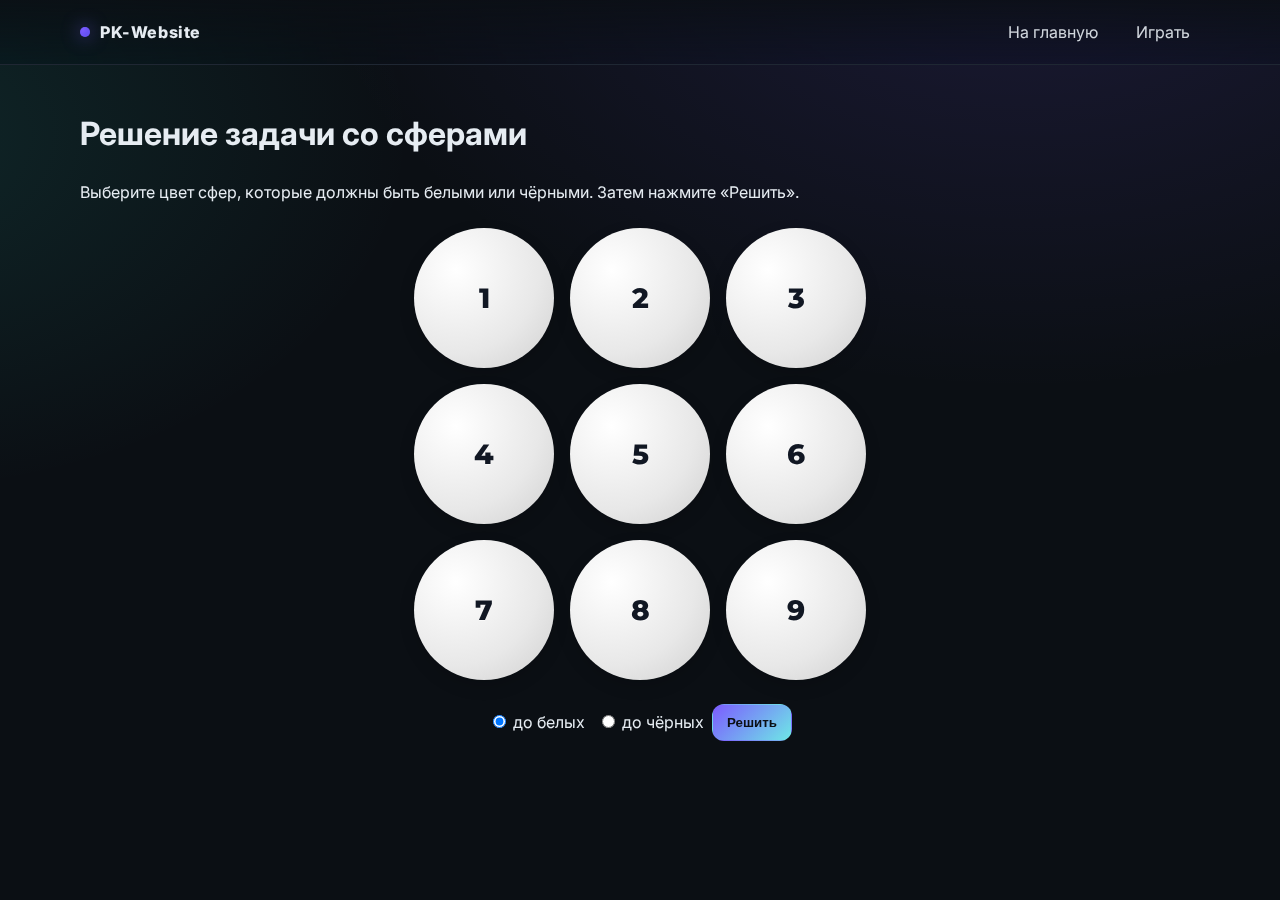
<file: public/solver.html>
<!doctype html>
<html lang="ru">
  <head>
    <meta charset="utf-8" />
    <meta name="viewport" content="width=device-width, initial-scale=1" />
    <title>ГШ-созвездия</title>
    <link rel="preconnect" href="https://fonts.googleapis.com" />
    <link rel="preconnect" href="https://fonts.gstatic.com" crossorigin />
    <link href="https://fonts.googleapis.com/css2?family=Inter:wght@300;400;600;800&family=Montserrat:wght@700;900&display=swap" rel="stylesheet" />
    <link rel="stylesheet" href="css/main.styles.css" />
    <style>
      .solver { padding: 24px 0 80px; }
      .solver .controls { display: flex; gap: 8px; align-items: center; justify-content: center; margin: 16px 0 12px; }
      .solution { margin-top: 12px; color: var(--text); text-align: center; }
      .solution code { padding: 4px 6px; background: #111723; border: 1px solid #2a3342; border-radius: 8px; }
      .target-group { display: inline-flex; gap: 12px; align-items: center; }
    </style>
  </head>
  <body>
    <header class="site-header">
      <div class="container header-inner">
        <div class="brand">
          <span class="dot"></span>
          <span class="brand-name">
            <a href="/">PK-Website</a>
          </span>
        </div>
        <nav class="site-nav" aria-label="Primary">
          <a href="/">На главную</a>
          <a href="/game">Играть</a>
        </nav>
      </div>
    </header>

    <main class="container solver">
      <h1>Решение задачи со сферами</h1>
      <p>Выберите цвет сфер, которые должны быть белыми или чёрными. Затем нажмите «Решить».</p>

      <div class="sphere-grid">
        <div class="row">
          <button class="sphere" data-index="1">1</button>
          <button class="sphere" data-index="2">2</button>
          <button class="sphere" data-index="3">3</button>
        </div>
        <div class="row">
          <button class="sphere" data-index="4">4</button>
          <button class="sphere" data-index="5">5</button>
          <button class="sphere" data-index="6">6</button>
        </div>
        <div class="row">
          <button class="sphere" data-index="7">7</button>
          <button class="sphere" data-index="8">8</button>
          <button class="sphere" data-index="9">9</button>
        </div>
      </div>

      <div class="controls">
        <div class="target-group">
          <label><input type="radio" name="target" value="white" checked /> до белых</label>
          <label><input type="radio" name="target" value="black" /> до чёрных</label>
        </div>
        <button id="solve" class="btn btn-primary">Решить</button>
      </div>

      <div class="solution" id="solution"></div>
    </main>

    <script src="js/solver.js"></script>
  </body>
  </html>
</file>
<file: public/css/main.styles.css>
:root {
  --bg: #0b0f14;
  --bg-elev: #0f141b;
  --text: #e6ecf2;
  --muted: #9aa6b2;
  --brand: #7c5cff;
  --brand-2: #2dd4bf;
  --border: #1f2733;
  --shadow: 0 10px 30px rgba(0,0,0,.35);
  --footer-h: 56px;
}

* { box-sizing: border-box; }
html, body { height: 100%; }
body {
  margin: 0;
  padding-bottom: var(--footer-h);
  /* Smooth vertical gradient without harsh banding near bottom */
  background:
    radial-gradient(1200px 800px at 80% -10%, rgba(124,92,255,.15), transparent 60%),
    radial-gradient(900px 600px at -10% 15%, rgba(45,212,191,.12), transparent 60%),
    linear-gradient(to bottom, rgba(11,15,20,1) 0%, rgba(11,15,20,0.98) 40%, rgba(11,15,20,0.96) 70%, rgba(11,15,20,0.95) 100%),
    var(--bg);
  background-attachment: fixed, fixed, fixed, fixed;
  color: var(--text);
  font-family: Inter, system-ui, -apple-system, Segoe UI, Roboto, Ubuntu, Cantarell, "Helvetica Neue", Arial, "Noto Sans", "Apple Color Emoji", "Segoe UI Emoji", "Segoe UI Symbol", "Noto Color Emoji", sans-serif;
  line-height: 1.5;
}

.container {
  width: min(1120px, 92%);
  margin: 0 auto;
}

.site-header {
  position: sticky;
  top: 0;
  z-index: 20;
  backdrop-filter: saturate(140%) blur(8px);
  background: linear-gradient(to bottom, rgba(11,15,20,.85), rgba(11,15,20,.35));
  border-bottom: 1px solid var(--border);
}
.header-inner {
  display: flex;
  align-items: center;
  justify-content: space-between;
  padding: 14px 0;
}
.brand { display: inline-flex; align-items: center; gap: 10px; }
.brand .dot {
  width: 10px; height: 10px; border-radius: 50%;
  background: radial-gradient(circle at 30% 30%, var(--brand), #4f46e5);
  box-shadow: 0 0 18px rgba(124,92,255,.7), 0 0 4px rgba(124,92,255,.8) inset;
}
.brand-name { font-weight: 800; letter-spacing: .6px; }
.brand-name a { color: var(--text); text-decoration: none; }
.brand-name a:hover { text-decoration: none; }

.site-nav { display: inline-flex; gap: 18px; align-items: center; }
.site-nav a {
  color: var(--text);
  text-decoration: none;
  opacity: .9;
  transition: opacity .2s ease, color .2s ease, background .2s ease, border-color .2s ease;
  padding: 6px 10px;
  border-radius: 10px;
}
.site-nav a:hover { opacity: 1; color: white; }
.site-nav a[aria-current="page"] {
  opacity: 1;
  background: #111723;
  border: 1px solid #2a3342;
}

.btn { border: 1px solid transparent; border-radius: 12px; padding: 10px 14px; font-weight: 600; }
.btn-primary { background: linear-gradient(135deg, var(--brand), #6ee7e6); color: #0b0f14; }
.btn-outline { border-color: #2a3342; background: #111723; color: #ffffff; }
.btn-outline:hover { color: #ffffff; }
.btn-ghost { background: transparent; border-color: transparent; color: var(--muted); }
.btn:hover { transform: translateY(-1px); }

/* Softer, darker button for less emphasis (e.g., blog read-more) */
.btn-soft {
  background: #111723;
  border-color: #2a3342;
  color: var(--text);
  opacity: .9;
}
.btn-soft:hover {
  opacity: 1;
  border-color: #334155;
}

/* Read button tweaks for blog cards */
.btn-read {
  padding-top: 6px;
  padding-bottom: 6px;
  text-decoration: none;
}
.btn-read:hover { text-decoration: none; }

/* Fixed footer pinned to bottom and centered */
.site-footer {
  position: fixed;
  left: 0;
  right: 0;
  bottom: 0;
  height: var(--footer-h);
  display: flex;
  align-items: center;
  justify-content: center;
  background: transparent;
  border-top: 1px solid var(--border);
}
.site-footer .container {
  width: min(1120px, 92%);
  margin: 0 auto;
  display: flex;
  align-items: center;
  justify-content: center;
}
.site-footer span { text-align: center; }

.hero {
  display: grid;
  grid-template-columns: 1.2fr 1fr;
  gap: 40px;
  align-items: center;
  padding: 80px 0 60px;
}

.hero-text .title {
  margin: 0 0 16px 0;
  font-family: Montserrat, Inter, system-ui, sans-serif;
  font-weight: 900;
  line-height: 0.95;
  font-size: clamp(36px, 7vw, 86px);
  letter-spacing: 1px;
  background: linear-gradient(180deg, #fff, #cdd6e3 45%, #88a1bd 100%);
  -webkit-background-clip: text;
  background-clip: text;
  color: transparent;
  text-shadow: 0 10px 40px rgba(124,92,255,.12);
}
.title-line { display: block; }
.subtitle { color: var(--muted); margin-bottom: 22px; font-size: 15px; }
.cta { display: flex; gap: 12px; }

.hero-visual { display: grid; place-items: center; }
.photo-stack { position: relative; width: min(420px, 80vw); }
.photo-stack .photo-wrap { width: 100%; }
.photo-wrap.primary { }
.photo-wrap.secondary {
  position: absolute;
  width: 46%;
  aspect-ratio: 1 / 1;
  bottom: -10%;
  right: -8%;
  transform: rotate(-6deg);
  border-radius: 20px;
  background: radial-gradient(90px 90px at 70% 20%, rgba(124,92,255,.12), transparent), var(--bg-elev);
  box-shadow: 0 14px 40px rgba(0,0,0,.45);
}
.photo-wrap.tertiary {
  position: absolute;
  width: 38%;
  aspect-ratio: 1 / 1;
  top: -8%;
  left: -10%;
  transform: rotate(5deg);
  border-radius: 18px;
  background: radial-gradient(80px 80px at 30% 70%, rgba(45,212,191,.12), transparent), var(--bg-elev);
  box-shadow: 0 14px 40px rgba(0,0,0,.45);
}
.photo-wrap.secondary, .photo-wrap.tertiary { cursor: pointer; outline: none; transition: transform .2s ease; }
.photo-wrap.secondary:hover, .photo-wrap.tertiary:hover { transform: translateY(-2px) rotate(-4deg); }
.photo-wrap.tertiary:hover { transform: translateY(-2px) rotate(3deg); }
.photo-wrap.secondary:focus-visible, .photo-wrap.tertiary:focus-visible { outline: 2px solid var(--brand-2); outline-offset: 2px; }
.photo-wrap {
  position: relative;
  width: min(380px, 70vw);
  aspect-ratio: 1 / 1;
  border-radius: 24px;
  background: radial-gradient(120px 120px at 70% 20%, rgba(124,92,255,.15), transparent), var(--bg-elev);
  border: 1px solid var(--border);
  box-shadow: var(--shadow);
  overflow: hidden;
}
.photo {
  position: absolute;
  inset: 0;
  width: 100%; height: 100%; object-fit: cover; object-position: center;
  filter: saturate(96%) contrast(102%);
}
.ring {
  position: absolute;
  inset: -10%;
  border: 2px solid rgba(124,92,255,.15);
  border-radius: 28px;
  transform: rotate(2deg);
}
.ring-2 {
  inset: -6%;
  border-color: rgba(45,212,191,.18);
  transform: rotate(-4deg);
}

.placeholder { padding: 40px 0 80px; }
.placeholder h2 { margin: 0 0 8px 0; }
.placeholder p { color: var(--muted); }

@media (max-width: 900px) {
  .hero { grid-template-columns: 1fr; gap: 24px; padding-top: 40px; }
  .hero-visual { order: -1; }
}

@media (max-width: 480px) {
  .photo-wrap.secondary { display: none; }
  .photo-wrap.tertiary { display: none; }
}


/* Pagination (Bootstrap-like markup without Bootstrap) */
.pagination {
  display: inline-flex;
  gap: 8px;
  align-items: center;
  padding-left: 0;
  margin: 0;
  list-style: none;
}
.page-item .page-link {
  display: inline-flex;
  align-items: center;
  justify-content: center;
  min-width: 36px;
  height: 36px;
  padding: 0 12px;
  border: 1px solid var(--border);
  border-radius: 10px;
  background: var(--bg-elev);
  color: var(--text);
  text-decoration: none;
  transition: transform .2s ease, background .2s ease, color .2s ease, border-color .2s ease;
}
.page-item .page-link:hover { transform: translateY(-1px); border-color: #2a3342; }
.page-item.active .page-link {
  background: linear-gradient(135deg, var(--brand), #6ee7e6);
  color: #0b0f14;
  border-color: transparent;
}
.page-item.disabled .page-link { opacity: .5; pointer-events: none; }

/* --------------------------------------------- */
/* Mobile adaptations                             */
/* --------------------------------------------- */
@media (max-width: 768px) {
  .header-inner { padding: 10px 0; }
  .site-nav { gap: 10px; flex-wrap: wrap; justify-content: center; }
  .site-nav a { padding: 6px 8px; }
  .btn { padding: 8px 12px; border-radius: 10px; }
  .hero { padding: 48px 0; }
}

/* Grids on tablets/phones */
@media (max-width: 600px) {
  .container { width: min(1120px, 94%); }
  .posts-grid { grid-template-columns: repeat(2, minmax(0, 1fr)) !important; gap: 12px !important; }
  .cv-grid { grid-template-columns: 1fr !important; gap: 16px !important; }
  .contact-icons { grid-template-columns: repeat(3, 1fr) !important; gap: 12px !important; }
  .contact-icons a { width: 88px; height: 88px; }
}

/* Narrow phones */
@media (max-width: 420px) {
  .posts-grid { grid-template-columns: 1fr !important; }
  .contact-icons { grid-template-columns: repeat(2, 1fr) !important; }
}

/* --------------------------------------------- */
/* Spheres grid                                  */
/* --------------------------------------------- */
.sphere-grid {
  display: grid;
  gap: 16px;
  justify-content: center;
  margin: 24px 0;
}
.sphere-grid .row {
  display: grid;
  grid-template-columns: repeat(3, minmax(0, 1fr));
  gap: 16px;
}
.sphere {
  width: clamp(80px, 12vw, 140px);
  height: clamp(80px, 12vw, 140px);
  border-radius: 50%;
  border: none;
  /* По умолчанию делаем белую сферу, чтобы было видно до первого применения JS */
  background: radial-gradient(circle at 30% 30%, #ffffff, #e8e8e8 60%, #cfcfcf);
  box-shadow: 0 6px 16px rgba(0,0,0,.15);
  cursor: pointer;
  transition: transform .1s ease, box-shadow .2s ease, filter .2s ease;
  display: grid;
  place-items: center;
  font-weight: 800;
  font-family: Montserrat, Inter, system-ui, sans-serif;
  font-size: clamp(18px, 3.6vw, 28px);
  color: #111723;
  text-shadow: 0 1px 0 rgba(255,255,255,.55);
}
.sphere.white {
  background: radial-gradient(circle at 30% 30%, #ffffff, #e8e8e8 60%, #cfcfcf);
  color: #111723;
  text-shadow: 0 1px 0 rgba(255,255,255,.55);
}
.sphere.black {
  background: radial-gradient(circle at 30% 30%, #454545, #232323 60%, #000000);
  color: #ffffff;
  text-shadow: 0 1px 2px rgba(0,0,0,.6);
}
.sphere:hover {
  transform: translateY(-1px);
  box-shadow: 0 10px 22px rgba(0,0,0,.22);
}
.sphere:active {
  transform: scale(.98);
  box-shadow: 0 4px 12px rgba(0,0,0,.25);
}

@media (max-width: 480px) {
  .sphere-grid { gap: 12px; }
  .sphere-grid .row { gap: 12px; }
}
</file>
